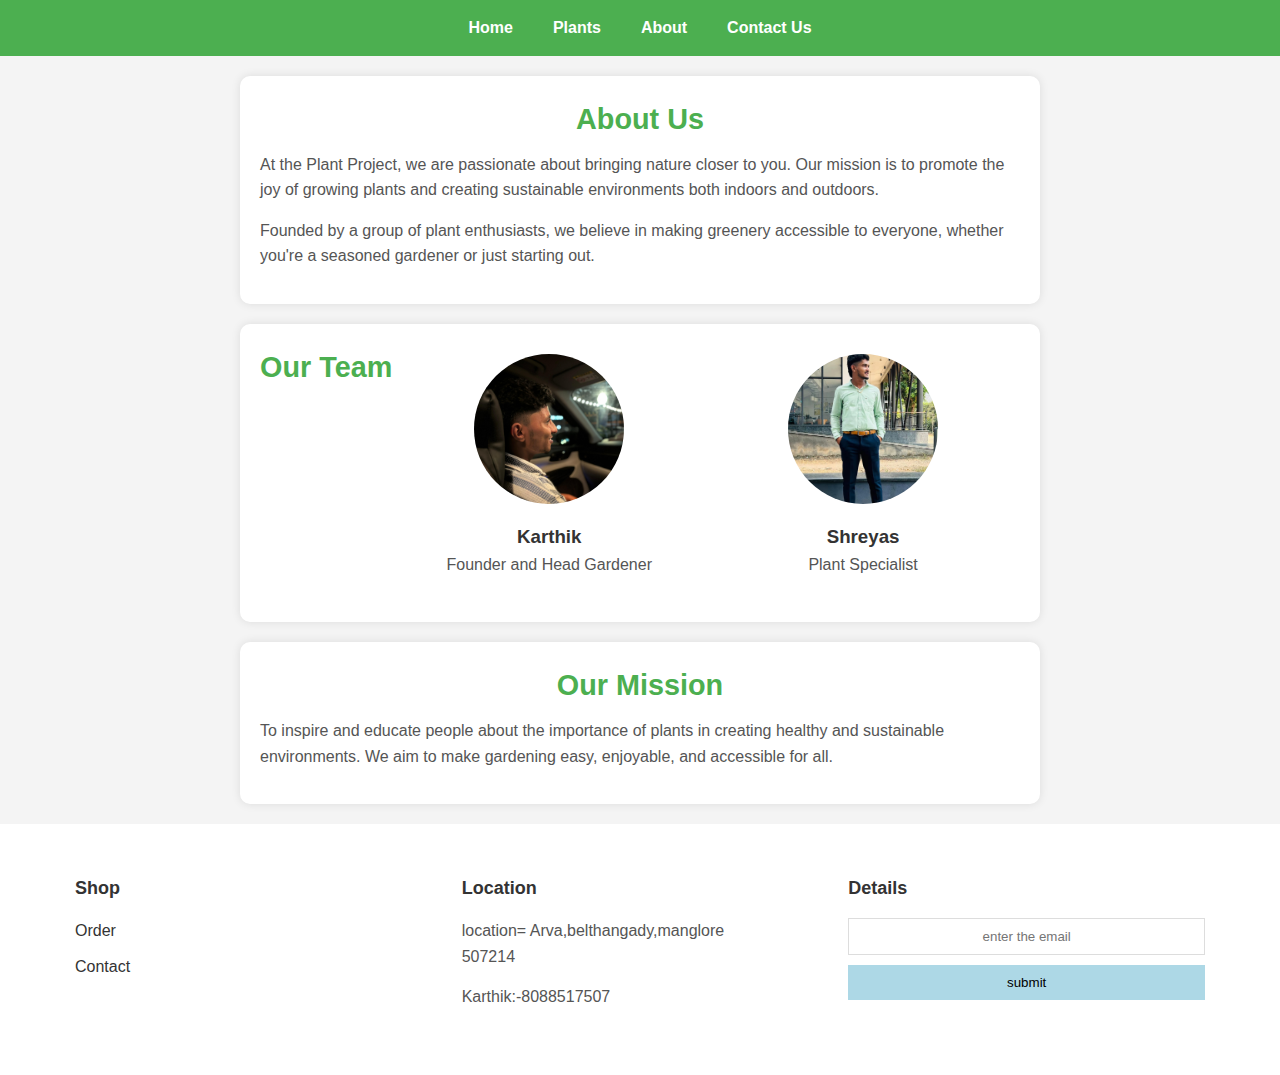
<file: about.html>
<!DOCTYPE html>
<html lang="en">
<head>
    <meta charset="UTF-8">
    <meta name="viewport" content="width=device-width, initial-scale=1.0">
    <title>About Us - Plant Project</title>
    <link rel="stylesheet" href="about.css">
</head>
<body>
    <header>
       
            <ul>
                <li><a href="index.html">Home</a></li>
                <li><a href="plant.html">Plants</a></li>
                <li><a href="about.html">About</a></li>
                <li><a href="contact.html">Contact Us</a></li>
            </ul>
    </header>

    <section class="about-us">
        <h2>About Us</h2>
        <p>At the Plant Project, we are passionate about bringing nature closer to you. Our mission is to promote the joy of growing plants and creating sustainable environments both indoors and outdoors.</p>
        <p>Founded by a group of plant enthusiasts, we believe in making greenery accessible to everyone, whether you're a seasoned gardener or just starting out.</p>
    </section>

    <section class="team">
        <h2>Our Team</h2>
        <div class="team-member">
            <img src="kk.jpg" alt="Karthik - Founder" class="team-photo">
            <h3>Karthik</h3>
            <p>Founder and Head Gardener</p>
        </div>
        <div class="team-member">
            <img src="shetty.jpg" alt="Shreyas - plant Specialist" class="team-photo">
            <h3>Shreyas</h3>
            <p>Plant Specialist</p>
        </div>
    </section>

    <section class="mission">
        <h2>Our Mission</h2>
        <p>To inspire and educate people about the importance of plants in creating healthy and sustainable environments. We aim to make gardening easy, enjoyable, and accessible for all.</p>
    </section>


    <footer>
        <div class="footer-container">
            <div class="footer-section">
                <h4>Shop</h4>
                <ul>
                    <li><a href="shop.html">Order</a></li>
                    <li><a href="#"></a></li>
                    <li><a href="#">Contact</a></li>
                </ul>
            </div>
    
            <div class="footer-section">
                <h4>Location</h4>
                <p>location= Arva,belthangady,manglore<br>507214</p>
                <p>Karthik:-8088517507</p>
            </div>
    
            
               
    
            <div class="footer-section">
                <h4>Details</h4>
                <form action="shop.html">
                    <input type="email" placeholder="enter the email" required>
                    <button type="submit">submit</button>
                </form>
            </div>
        </div>
        
    
    </footer>

   
</body>
</html>
</file>
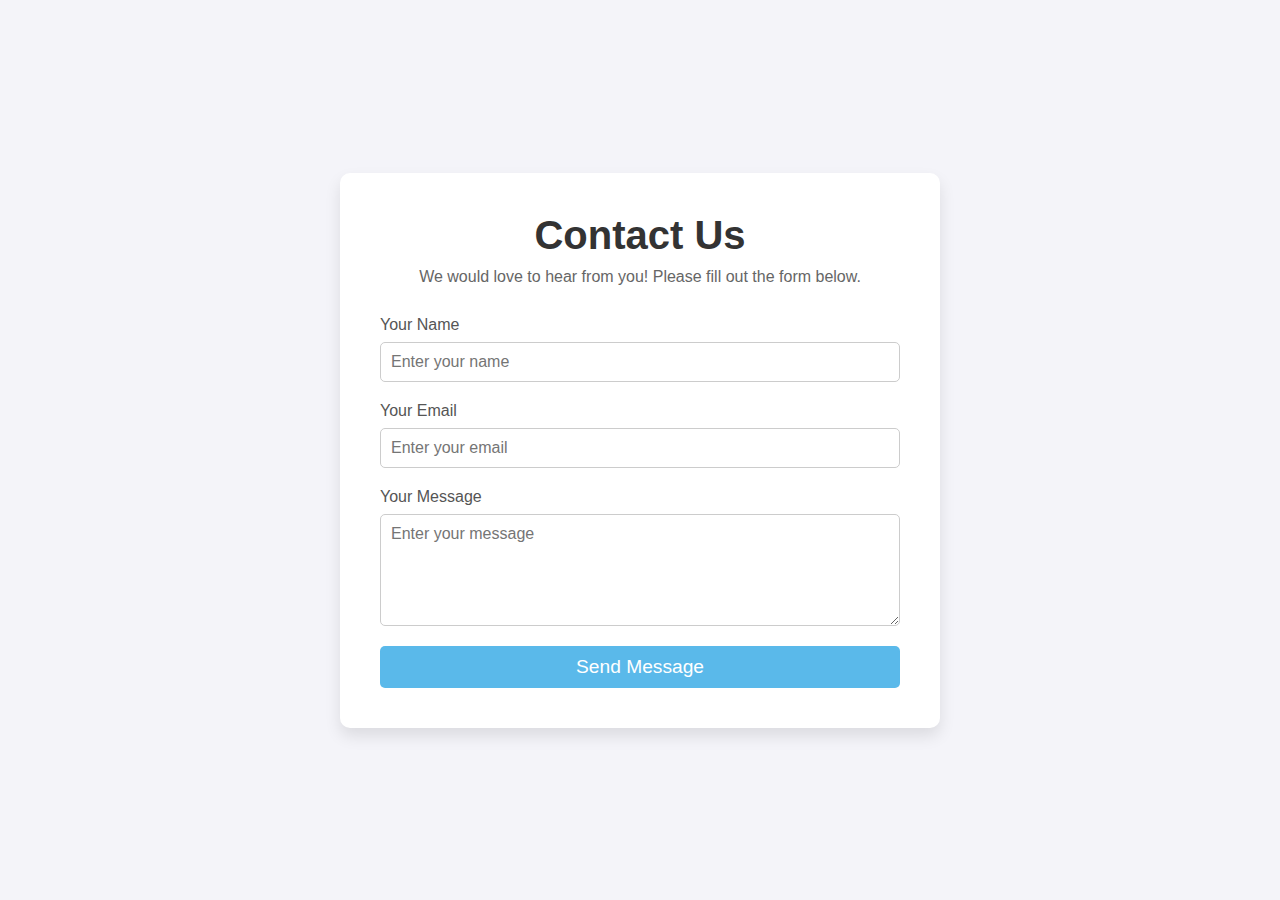
<file: contact.html>
<!DOCTYPE html>
<html lang="en">
<head>
    <meta charset="UTF-8">
    <meta name="viewport" content="width=device-width, initial-scale=1.0">
    <meta http-equiv="X-UA-Compatible" content="ie=edge">
    <title>Contact Us</title>
    <link rel="stylesheet" href="contact.css">
</head>
<body>
    <div class="contact-container">
        <div class="contact-header">
            <h1>Contact Us</h1>
            <p>We would love to hear from you! Please fill out the form below.</p>
        </div>
        <div class="contact-form">
            <form action="#" method="POST">
                <label for="name">Your Name</label>
                <input type="text" id="name" name="name" required placeholder="Enter your name">
                
                <label for="email">Your Email</label>
                <input type="email" id="email" name="email" required placeholder="Enter your email">
                
                <label for="message">Your Message</label>
                <textarea id="message" name="message" rows="5" required placeholder="Enter your message"></textarea>
                
                <button type="submit" onclick="alert('submit the form')">Send Message</button>
            </form>
        </div>
    </div>
</body>
</html>
</file>
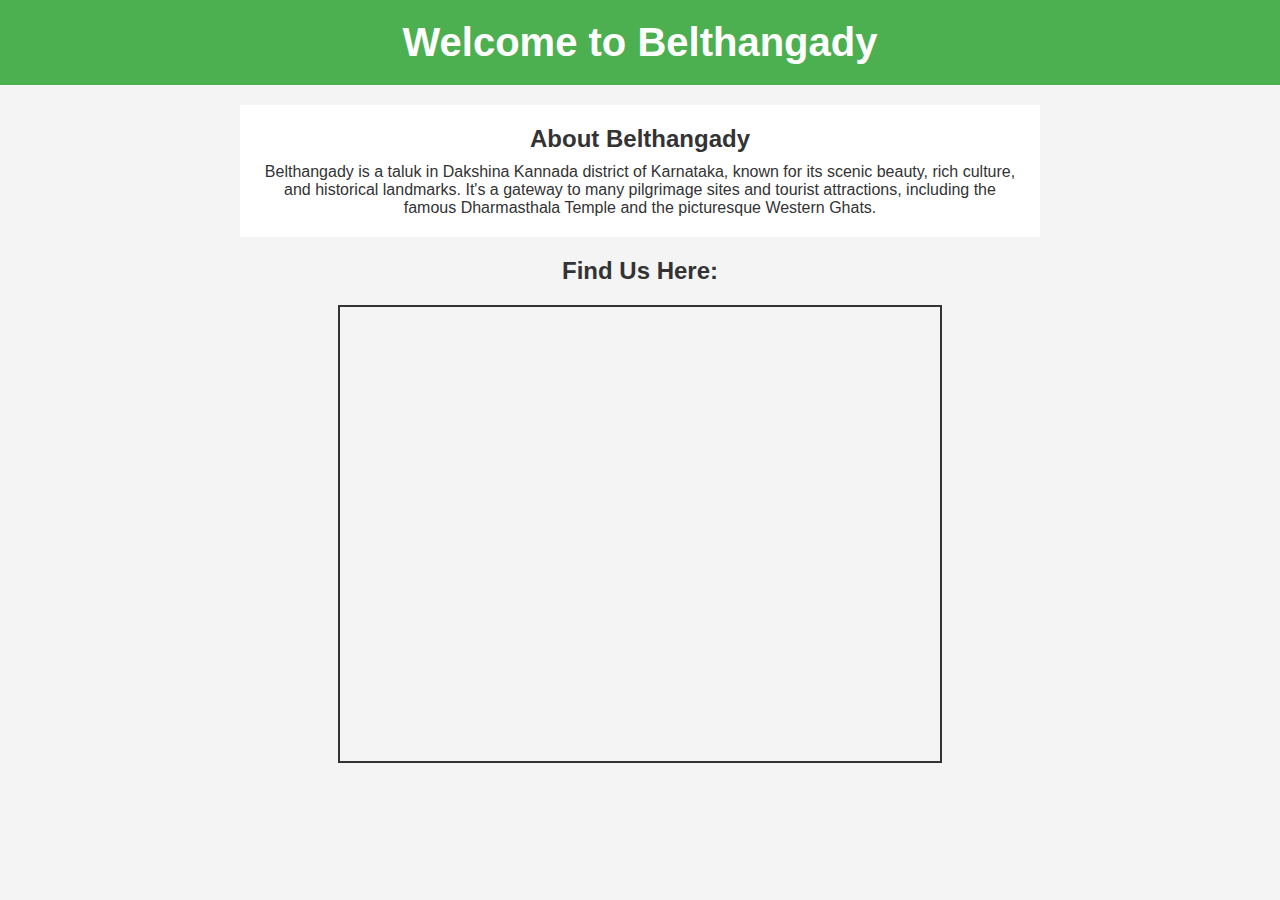
<file: location.html>
<!DOCTYPE html>
<html lang="en">
<head>
    <meta charset="UTF-8">
    <meta name="viewport" content="width=device-width, initial-scale=1.0">
    <title>Belthangady Location</title>
    <link rel="stylesheet" href="location.css">
</head>
<body>
    <header>
        <h1>Welcome to Belthangady</h1>
    </header>
    <section class="location-info">
        <h2>About Belthangady</h2>
        <p>Belthangady is a taluk in Dakshina Kannada district of Karnataka, known for its scenic beauty, rich culture, and historical landmarks. It's a gateway to many pilgrimage sites and tourist attractions, including the famous Dharmasthala Temple and the picturesque Western Ghats.</p>
    </section>

    <section class="map-container">
        <h2>Find Us Here:</h2>
        <div class="map">
            <iframe
                src="https://www.google.com/maps/embed?pb=!1m18!1m12!1m3!1d3898.7747816600583!2d75.29793487423065!3d12.978606990857969!2m3!1f0!2f0!3f0!3m2!1i1024!2i768!4f13.1!3m3!1m2!1s0x3ba51e6b260a32eb%3A0x2f5b9e616e59a0d1!2sBelthangady%2C%20Karnataka%20574414!5e0!3m2!1sen!2sin!4v1697597340673!5m2!1sen!2sin"
                width="600" height="450" style="border:0;" allowfullscreen="" loading="lazy" referrerpolicy="no-referrer-when-downgrade">
            </iframe>
        </div>
    </section>

  
</body>
</html>
</file>
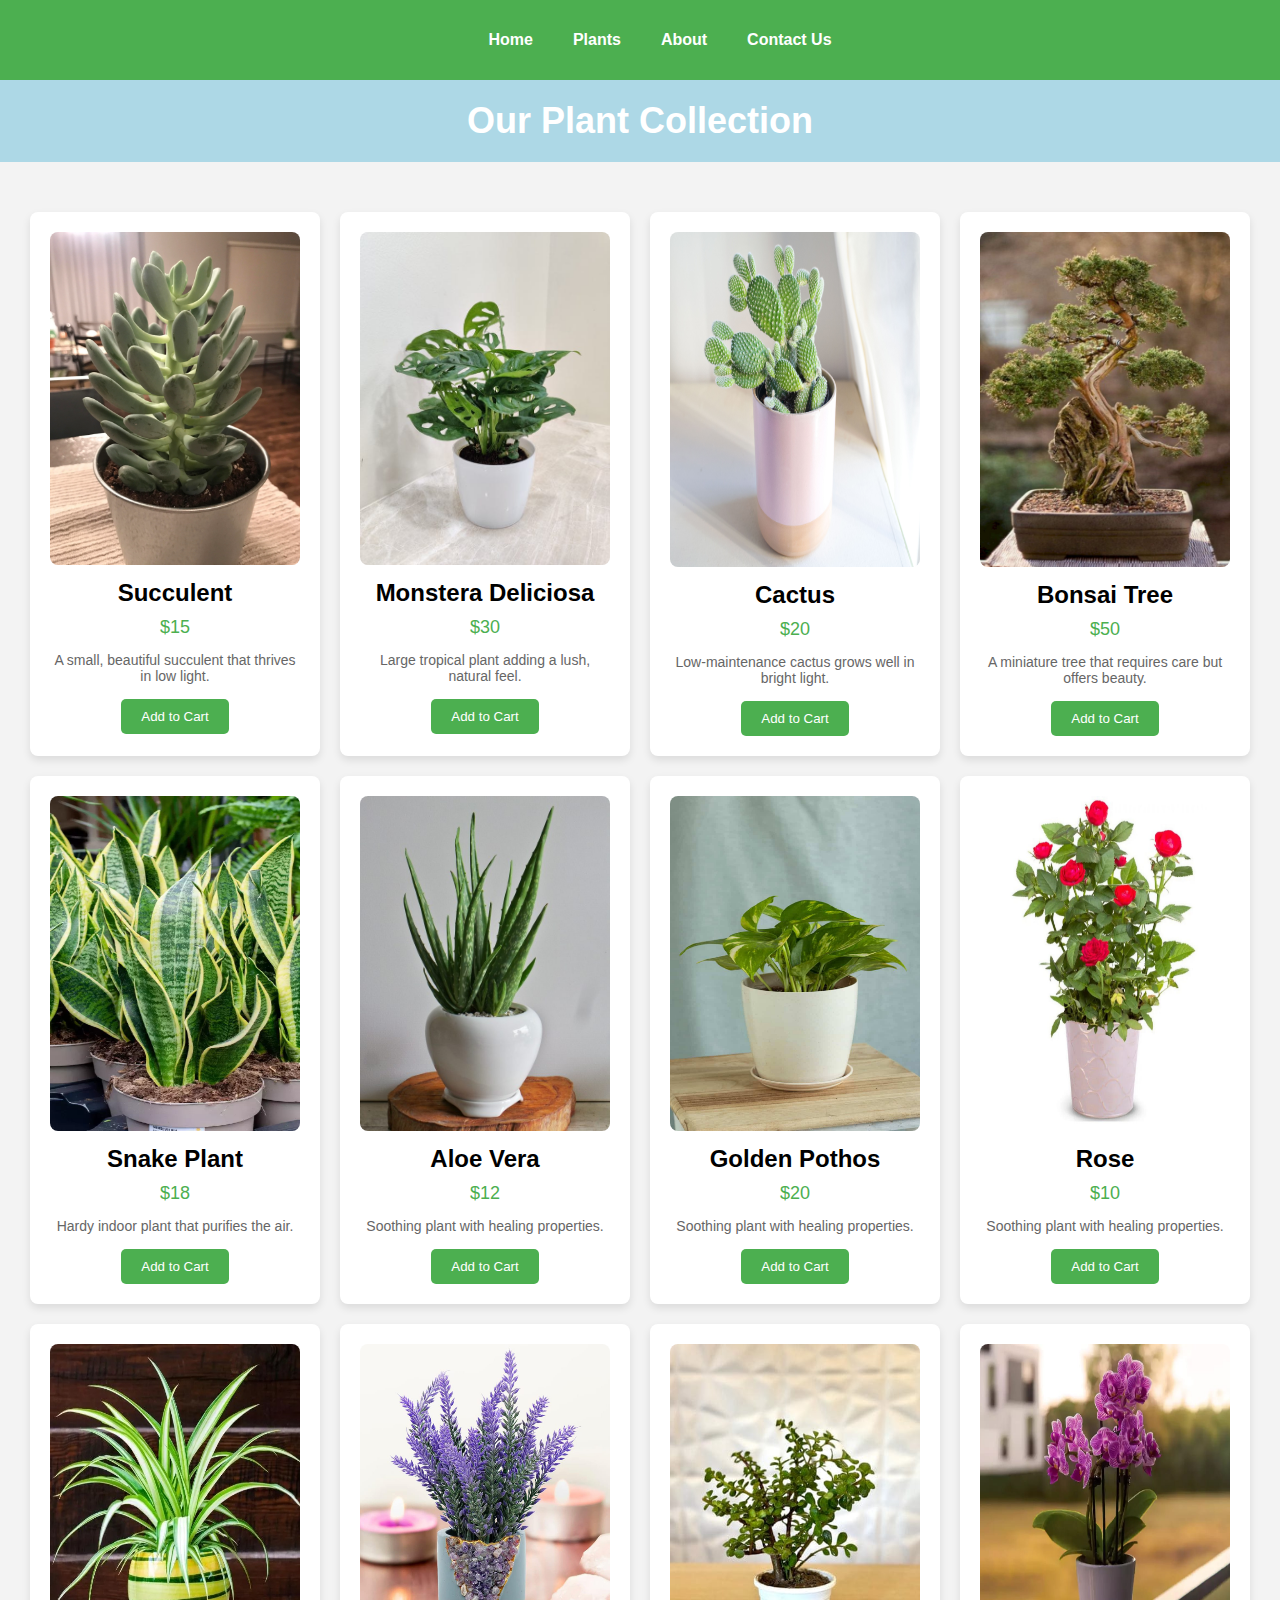
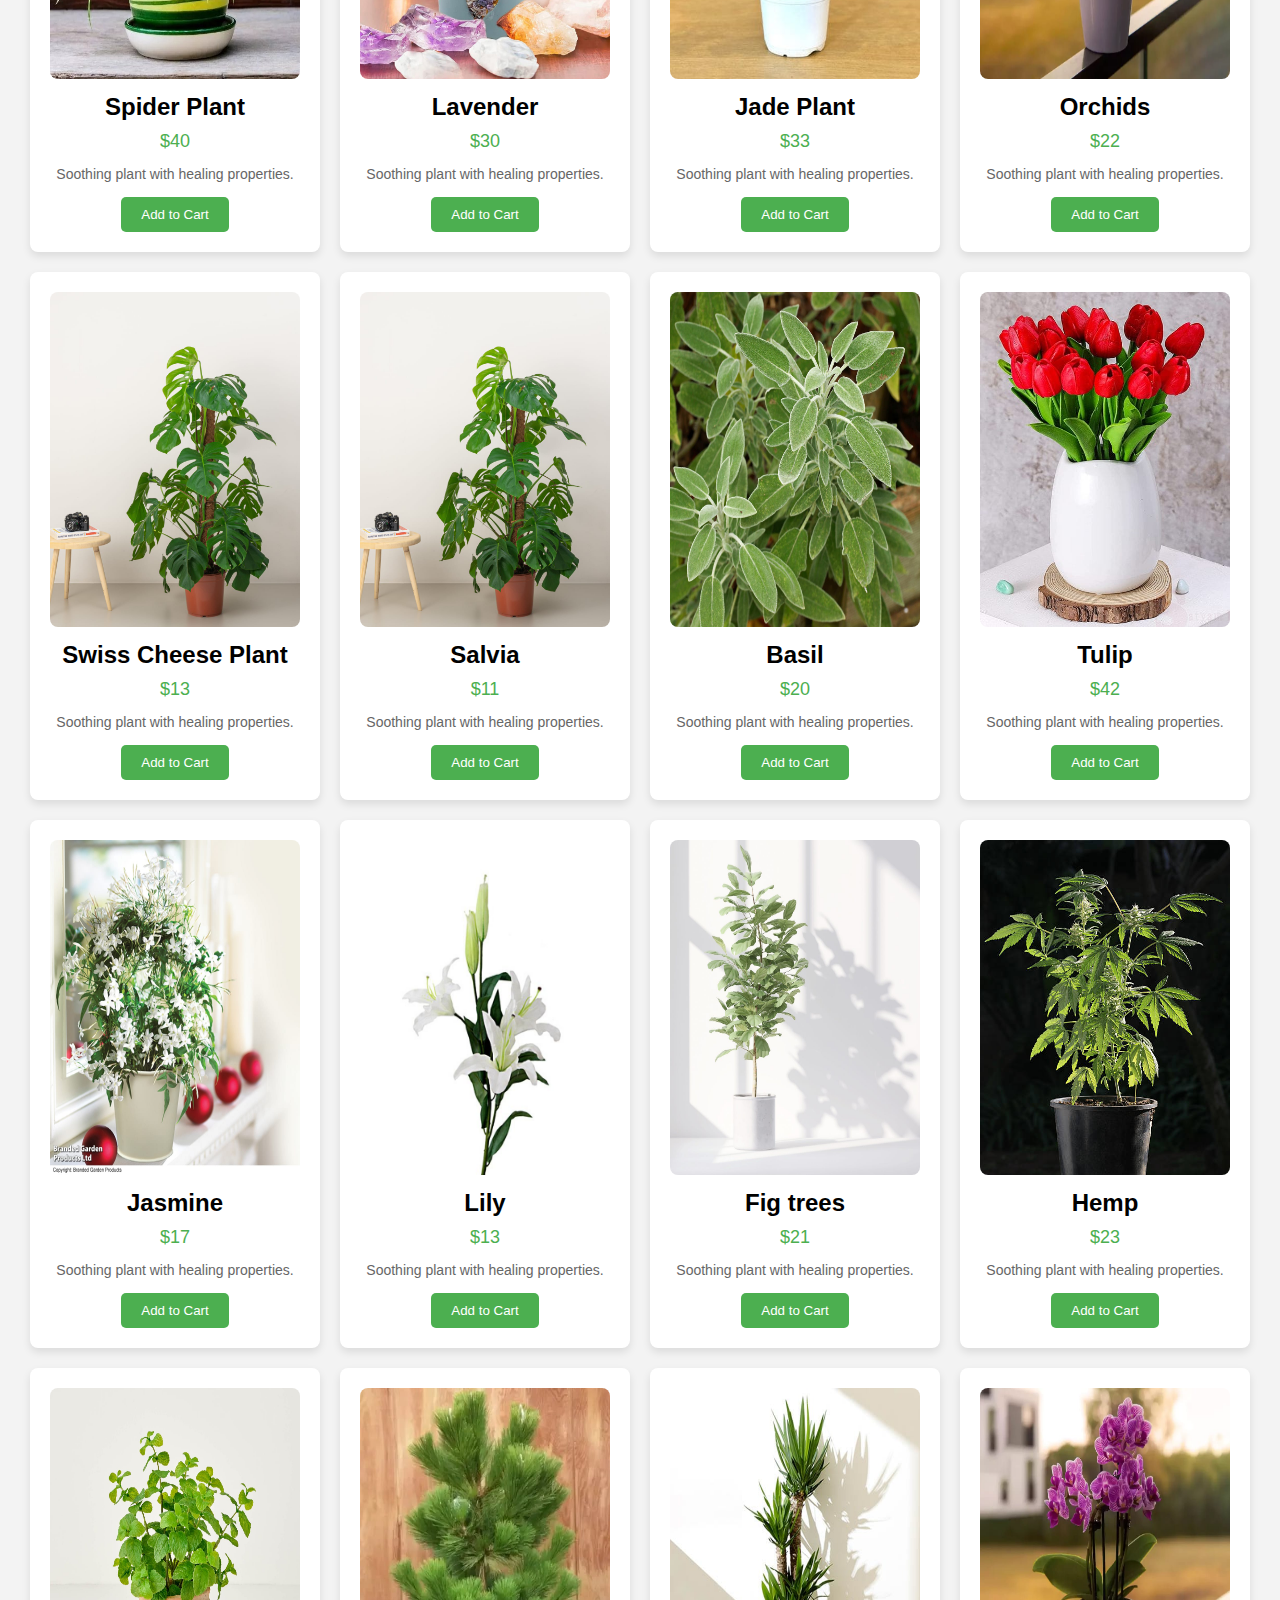
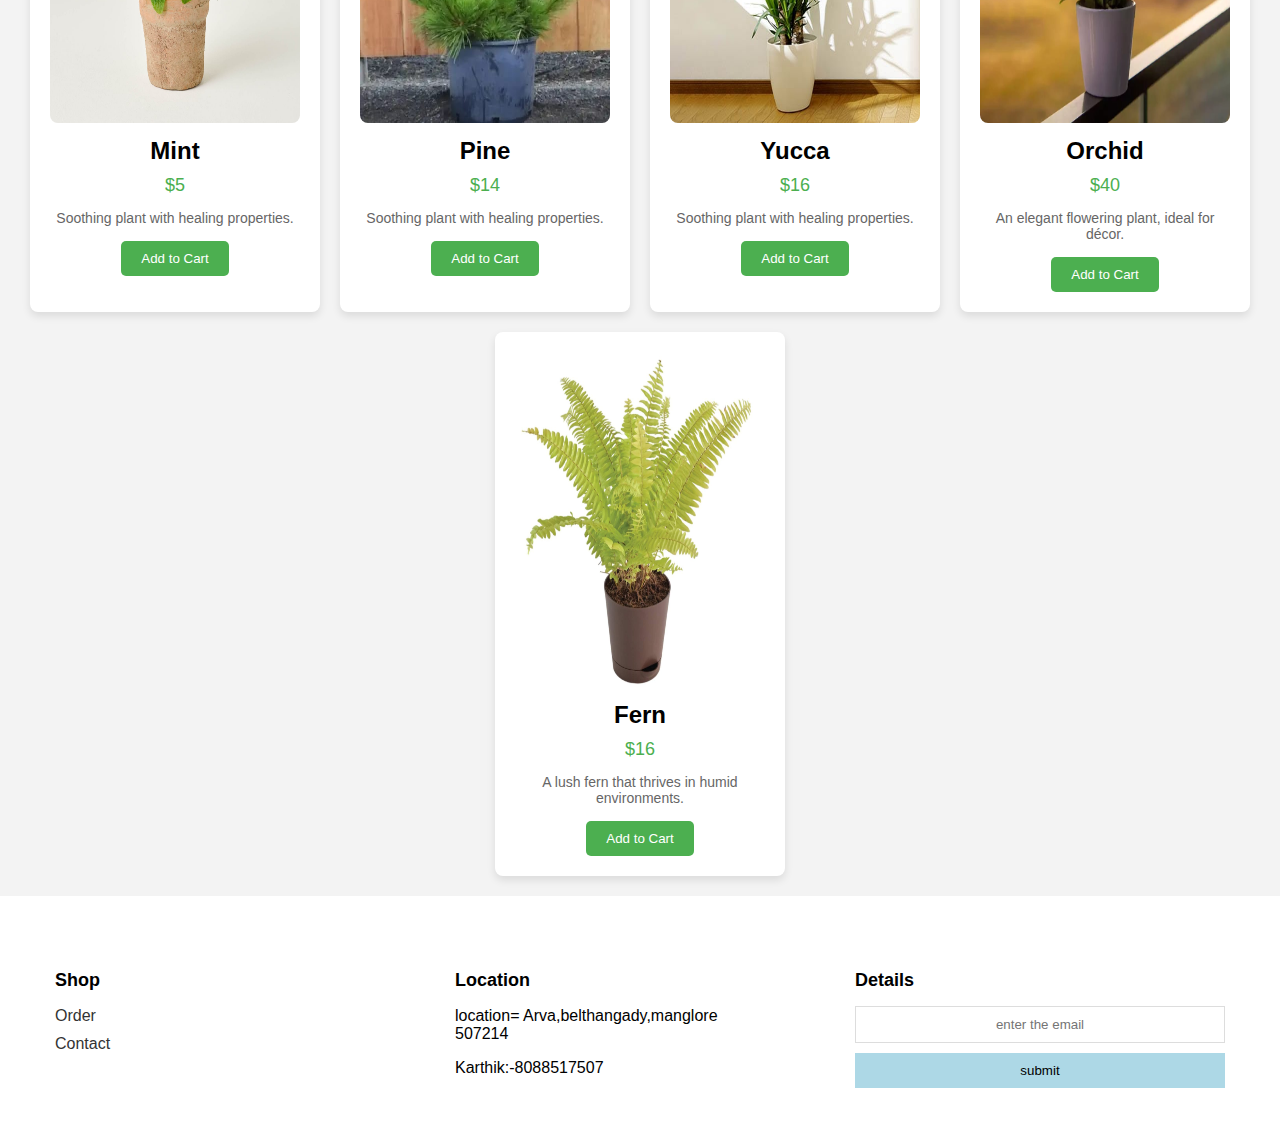
<file: shop.html>
<!DOCTYPE html>
<html lang="en">
<head>
    <meta charset="UTF-8">
    <meta name="viewport" content="width=device-width, initial-scale=1.0">
    <title>Plant Shop</title>
    <link rel="stylesheet" href="shop.css">
</head>
<body>
    <header>
        <nav>
            <ul>
                <li><a href="index.html">Home</a></li>
                <li><a href="plant.html">Plants</a></li>
                <li><a href="about.html">About</a></li>
                <li><a href="contact.html">Contact Us</a></li>
            </ul>
        </nav>
    </header>

    <div class="head">
        <h1>Our Plant Collection</h1>
    </div>

    <div class="plant-grid">
        <!-- Plant 1 -->
        <div class="plant-card">
            <img src="Succulents.jpg" alt="Succulent">
            <h3>Succulent</h3>
            <p class="plant-price">$15</p>
            <p class="plant-desc">A small, beautiful succulent that thrives in low light.</p>
            <button   class="shop-btn">Add to Cart</button>
        </div>

        <!-- Plant 2 -->
        <div class="plant-card">
            <img src="plant2.jpg" alt="Monstera Deliciosa">
            <h3>Monstera Deliciosa</h3>
            <p class="plant-price">$30</p>
            <p class="plant-desc">Large tropical plant adding a lush, natural feel.</p>
            <button class="shop-btn">Add to Cart</button>
        </div>

        
        <!-- Plant 3 -->
        <div class="plant-card">
            <img src="cactus.jpg" alt="Cactus" height="335">
            <h3>Cactus</h3>
            <p class="plant-price">$20</p>
            <p class="plant-desc">Low-maintenance cactus grows well in bright light.</p>
            <button class="shop-btn">Add to Cart</button>
        </div>

        <div class="plant-card">
            <img src="bonsai.jpg" alt="Bonsai" height="335">
            <h3>Bonsai Tree</h3>
            <p class="plant-price">$50</p>
            <p class="plant-desc">A miniature tree that requires care but offers beauty.</p>
            <button class="shop-btn">Add to Cart</button>
        </div>
        
        <div class="plant-card">
            <img src="snake.jpg" alt="Snake Plant" height="335">
            <h3>Snake Plant</h3>
            <p class="plant-price">$18</p>
            <p class="plant-desc">Hardy indoor plant that purifies the air.</p>
            <button class="shop-btn">Add to Cart</button>
        </div>
        
        <div class="plant-card">
            <img src="alovera .jpg" alt="Aloe Vera" height="335">
            <h3>Aloe Vera</h3>
            <p class="plant-price">$12</p>
            <p class="plant-desc">Soothing plant with healing properties.</p>
            <button class="shop-btn">Add to Cart</button>
        </div>

        <div class="plant-card">
            <img src="golden.jpg" alt="Golden Pothos" height="335">
            <h3>Golden Pothos</h3>
            <p class="plant-price">$20</p>
            <p class="plant-desc">Soothing plant with healing properties.</p>
            <button class="shop-btn">Add to Cart</button>
        </div>

        <div class="plant-card">
            <img src="rose.jpg" alt="Rose" height="335">
            <h3>Rose</h3>
            <p class="plant-price">$10</p>
            <p class="plant-desc">Soothing plant with healing properties.</p>
            <button class="shop-btn">Add to Cart</button>
        </div>

        <div class="plant-card">
            <img src="spider.jpg" alt="Spider Plant" height="335">
            <h3>Spider Plant</h3>
            <p class="plant-price">$40</p>
            <p class="plant-desc">Soothing plant with healing properties.</p>
            <button class="shop-btn">Add to Cart</button>
        </div>

        <div class="plant-card">
            <img src="lavender.jpg" alt="Lavender" height="335">
            <h3>Lavender</h3>
            <p class="plant-price">$30</p>
            <p class="plant-desc">Soothing plant with healing properties.</p>
            <button class="shop-btn">Add to Cart</button>
        </div>

        <div class="plant-card">
            <img src="jade.jpg" alt="Jade Plant" height="335">
            <h3>Jade Plant</h3>
            <p class="plant-price">$33</p>
            <p class="plant-desc">Soothing plant with healing properties.</p>
            <button class="shop-btn">Add to Cart</button>
        </div>

        <div class="plant-card">
            <img src="orchid.jpg" alt="Orchids" height="335">
            <h3>Orchids</h3>
            <p class="plant-price">$22</p>
            <p class="plant-desc">Soothing plant with healing properties.</p>
            <button class="shop-btn">Add to Cart</button>
        </div>

        <div class="plant-card">
            <img src="swiss.jpg" alt="Swiss Cheese Plant"  height="335">
            <h3>Swiss Cheese Plant</h3>
            <p class="plant-price">$13</p>
            <p class="plant-desc">Soothing plant with healing properties.</p>
            <button class="shop-btn">Add to Cart</button>
        </div>

        <div class="plant-card">
            <img src="saliva.jpg" alt="Salvia" height="335">
            <h3>Salvia</h3>
            <p class="plant-price">$11</p>
            <p class="plant-desc">Soothing plant with healing properties.</p>
            <button class="shop-btn">Add to Cart</button>
        </div>

        <div class="plant-card">
            <img src="basil.jpg" alt="Basil" height="335">
            <h3>Basil</h3>
            <p class="plant-price">$20</p>
            <p class="plant-desc">Soothing plant with healing properties.</p>
            <button class="shop-btn">Add to Cart</button>
        </div>

        <div class="plant-card">
            <img src="tulip.jpg" alt="Tulip" height="335">
            <h3>Tulip</h3>
            <p class="plant-price">$42</p>
            <p class="plant-desc">Soothing plant with healing properties.</p>
            <button class="shop-btn">Add to Cart</button>
        </div>

        <div class="plant-card">
            <img src="jasmin.jpg" alt="Jasmine" height="335">
            <h3>Jasmine</h3>
            <p class="plant-price">$17</p>
            <p class="plant-desc">Soothing plant with healing properties.</p>
            <button class="shop-btn">Add to Cart</button>
        </div>

        <div class="plant-card">
            <img src="lilly.jpg" alt="Lily" height="335">
            <h3>Lily</h3>
            <p class="plant-price">$13</p>
            <p class="plant-desc">Soothing plant with healing properties.</p>
            <button class="shop-btn">Add to Cart</button>
        </div>

        <div class="plant-card">
            <img src="fig.jpg" alt="Fig trees" height="335">
            <h3>Fig trees</h3>
            <p class="plant-price">$21</p>
            <p class="plant-desc">Soothing plant with healing properties.</p>
            <button class="shop-btn">Add to Cart</button>
        </div>

        <div class="plant-card">
            <img src="hamp.jpg" alt="Hemp" height="335">
            <h3>Hemp</h3>
            <p class="plant-price">$23</p>
            <p class="plant-desc">Soothing plant with healing properties.</p>
            <button class="shop-btn">Add to Cart</button>
        </div>

        <div class="plant-card">
            <img src="mint.jpg" alt="Mint" height="335">
            <h3>Mint</h3>
            <p class="plant-price">$5</p>
            <p class="plant-desc">Soothing plant with healing properties.</p>
            <button class="shop-btn">Add to Cart</button>
        </div>

        <div class="plant-card">
            <img src="pine.jpg" alt="Pine" height="335">
            <h3>Pine</h3>
            <p class="plant-price">$14</p>
            <p class="plant-desc">Soothing plant with healing properties.</p>
            <button class="shop-btn">Add to Cart</button>
        </div>

        <div class="plant-card">
            <img src="yucca.jpg" alt="Yucca" height="335">
            <h3>Yucca</h3>
            <p class="plant-price">$16</p>
            <p class="plant-desc">Soothing plant with healing properties.</p>
            <button class="shop-btn">Add to Cart</button>
        </div>



        <div class="plant-card">
            <img src="orchid.jpg" alt="Orchid" height="335">
            <h3>Orchid</h3>
            <p class="plant-price">$40</p>
            <p class="plant-desc">An elegant flowering plant, ideal for décor.</p>
            <button class="shop-btn">Add to Cart</button>
        </div>

        <div class="plant-card">
            <img src="fern.jpg" alt="Fern" height="335">
            <h3>Fern</h3>
            <p class="plant-price">$16</p>
            <p class="plant-desc">A lush fern that thrives in humid environments.</p>
            <button class="shop-btn">Add to Cart</button>
        </div>
    </div>

    <footer>
        <div class="footer-container">
            <div class="footer-section">
                <h4>Shop</h4>
                <ul>
                    <li><a href="shop.html">Order</a></li>
                    <li><a href="#"></a></li>
                    <li><a href="#">Contact</a></li>
                </ul>
            </div>
    
            <div class="footer-section">
                <h4>Location</h4>
                <p>location= Arva,belthangady,manglore<br>507214</p>
                <p>Karthik:-8088517507</p>
            </div>
    
            
               
    
            <div class="footer-section">
                <h4>Details</h4>
                <form action="shop.html">
                    <input type="email" placeholder="enter the email" required>
                    <button type="submit">submit</button>
                </form>
            </div>
        </div>
        
    
    </footer>

</body>
</html>
</file>
<file: contact.css>
* {
    box-sizing: border-box;
    margin: 0;
    padding: 0;
    font-family: 'Arial', sans-serif;
}

body {
    background-color: #f4f4f9;
    display: flex;
    justify-content: center;
    align-items: center;
    height: 100vh;
    padding: 20px;
}

.contact-container {
    background: white;
    border-radius: 10px;
    box-shadow: 0 8px 16px rgba(0, 0, 0, 0.1);
    max-width: 600px;
    width: 100%;
    padding: 40px;
}

.contact-header {
    text-align: center;
    margin-bottom: 30px;
}

.contact-header h1 {
    font-size: 2.5rem;
    color: #333;
}

.contact-header p {
    font-size: 1rem;
    color: #666;
    margin-top: 10px;
}

.contact-form {
    width: 100%;
}

.contact-form form {
    display: flex;
    flex-direction: column;
}

.contact-form label {
    font-size: 1rem;
    color: #555;
    margin-bottom: 8px;
}

.contact-form input,
.contact-form textarea {
    padding: 10px;
    margin-bottom: 20px;
    border-radius: 5px;
    border: 1px solid #ccc;
    font-size: 1rem;
}

.contact-form input:focus,
.contact-form textarea:focus {
    border-color: #5ab9ea;
    outline: none;
}

.contact-form button {
    background-color: #5ab9ea;
    color: white;
    padding: 10px;
    border: none;
    border-radius: 5px;
    font-size: 1.2rem;
    cursor: pointer;
    transition: background-color 0.3s ease;
}

.contact-form button:hover {
    background-color: #3a92c3;
}

@media (max-width: 768px) {
    .contact-container {
        padding: 20px;
    }
    
    .contact-header h1 {
        font-size: 2rem;
    }
}
</file>
<file: location.css>
*{
    margin: 0;
    padding: 0;
    box-sizing: border-box;
}

body {
    font-family: Arial, sans-serif;
    background-color: #f4f4f4;
    color: #333;
}

header {
    background-color: #4CAF50;
    color: white;
    padding: 20px 0;
    text-align: center;
}

header h1 {
    font-size: 2.5em;
}

.location-info {
    padding: 20px;
    background-color: #fff;
    margin: 20px auto;
    max-width: 800px;
    text-align: center;
}

.location-info h2 {
    margin-bottom: 10px;
}

.map-container {
    text-align: center;
    margin: 20px auto;
}

.map-container h2 {
    margin-bottom: 20px;
}

.map {
    display: inline-block;
    border: 2px solid #333;
}

footer {
    background-color: #333;
    color: white;
    padding: 10px 0;
    text-align: center;
}

footer p {
    margin: 0;
}
</file>
<file: shop.css>
/* General Styles */
body {
    font-family: Arial, sans-serif;
    margin: 0;
    padding: 0;
    background-color: #f3f3f3;
}
/* Navigation Bar */
header {
    background-color: #4CAF50;
    padding: 15px 0;
}

nav ul {
    display: flex;
    justify-content: center;
    list-style: none;
}

nav ul li {
    margin: 0 20px;
}

nav ul li a {
    color: white;
    text-decoration: none;
    font-weight: bold;
}

nav ul li a:hover {
    text-decoration: underline;
}


.head{
    background-color: lightblue;
    color: white;
    text-align: center;
    padding: 20px 0;
    margin-bottom: 30px;
}

h1 {
    font-size: 36px;
    margin: 0;
}

/* Plant Grid Styles */
.plant-grid {
    display: flex;
    justify-content: center;
    flex-wrap: wrap;
    gap: 20px;
    padding: 20px;
}

.plant-card {
    background-color: white;
    border-radius: 8px;
    box-shadow: 0 4px 8px rgba(0, 0, 0, 0.1);
    text-align: center;
    width: 250px;
    padding: 20px;
    transition: transform 0.2s;
}

.plant-card:hover {
    transform: scale(1.05);
}

.plant-card img {
    width: 100%;
    border-radius: 8px;
}

.plant-card h3 {
    font-size: 24px;
    margin: 10px 0;
}

.plant-price {
    color: #4CAF50;
    font-size: 18px;
    margin: 5px 0;
}

.plant-desc {
    font-size: 14px;
    color: #666;
    margin-bottom: 15px;
}

.shop-btn {
    background-color: #4CAF50;
    color: white;
    padding: 10px 20px;
    border: none;
    border-radius: 5px;
    cursor: pointer;
    transition: background-color 0.3s ease;
}

.shop-btn:hover {
    background-color: #45a049;
}

/* Footer Section */


footer {
    background-color: white;
    padding: 30px 0;
}

.footer-container {
    display: flex;
    justify-content: space-between;
    max-width: 1200px;
    margin: 0 auto;
    padding: 20px;
}

.footer-section {
    flex: 1;
    padding: 0 15px;
}

.footer-section h4 {
    font-size: 18px;
    margin-bottom: 15px;
}

.footer-section ul {
    list-style: none;
    padding: 0;
}

.footer-section ul li {
    margin-bottom: 10px;
}

.footer-section ul li a {
    color: #333;
    text-decoration: none;
}



.footer-section form {
    display: flex;
    flex-direction: column;
}

.footer-section input[type="email"] {
    padding: 10px;
    margin-bottom: 10px;
    border: 1px solid #ddd;
    text-align: center;

}

.footer-section button {
    padding: 10px;
    background-color: lightblue;
    border: none;
}

.footer-bottom {
    text-align: center;
    margin-top: 20px;

}

.footer-bottom p {
    color: #777;
}

/* Responsive Design */
@media screen and (max-width: 768px) {
    .plant-grid {
        flex-direction: column;
        align-items: center;
    }
}
</file>
<file: about.css>
/* Basic reset for cross-browser consistency */
* {
    margin: 0;
    padding: 0;
    box-sizing: border-box;
}

body {
    font-family: Arial, sans-serif;
    line-height: 1.6;
    background-color: #f4f4f4;
    color: #333;
}

header {
    background-color: #4CAF50;
    padding: 15px 0;
    justify-content: space-between;
    align-items: center;
}
.head img{
    height: 10vh;
    width: 20vw;

}

header ul {
    display: flex;
    justify-content: center;
    list-style: none;
}

header ul li {
    margin: 0 20px;
}

header ul li a {
    color: white;
    text-decoration: none;
    font-weight: bold;
}

header ul li a:hover {
    text-decoration: underline;
}
.head{
    height: inherit;
    width: inherit;
}

h1 {
    font-size: 2.5rem;
}

.about-us, .team, .mission {
    padding: 20px;
    max-width: 800px;
    margin: 20px auto;
    background-color: white;
    border-radius: 10px;
    box-shadow: 0px 0px 10px rgba(0, 0, 0, 0.1);
}

.about-us h2, .team h2, .mission h2 {
    font-size: 1.8rem;
    color: #4CAF50;
    margin-bottom: 10px;
    text-align: center;
}

p {
    margin-bottom: 15px;
    font-size: 1rem;
    color: #555;
}

.team {
    display: flex;
    justify-content: space-between;
    
}
.team h2{
    text-align: center;
}

.team-member {
    text-align: center;
    margin: 10px;
    flex: 1;
    padding: 0 20px;
}

.team-photo {
    border-radius: 50%;
    width: 150px;
    height: 150px;
    object-fit: cover;
    margin-bottom: 10px;
}

/* Footer Section */


footer {
    background-color: white;
    padding: 30px 0;
}

.footer-container {
    display: flex;
    justify-content: space-between;
    max-width: 1200px;
    margin: 0 auto;
    padding: 20px;
}

.footer-section {
    flex: 1;
    padding: 0 15px;
}

.footer-section h4 {
    font-size: 18px;
    margin-bottom: 15px;
}

.footer-section ul {
    list-style: none;
    padding: 0;
}

.footer-section ul li {
    margin-bottom: 10px;
}

.footer-section ul li a {
    color: #333;
    text-decoration: none;
}



.footer-section form {
    display: flex;
    flex-direction: column;
}

.footer-section input[type="email"] {
    padding: 10px;
    margin-bottom: 10px;
    border: 1px solid #ddd;
    text-align: center;

}

.footer-section button {
    padding: 10px;
    background-color: lightblue;
    border: none;
}

.footer-bottom {
    text-align: center;
    margin-top: 20px;

}

.footer-bottom p {
    color: #777;
}
</file>
